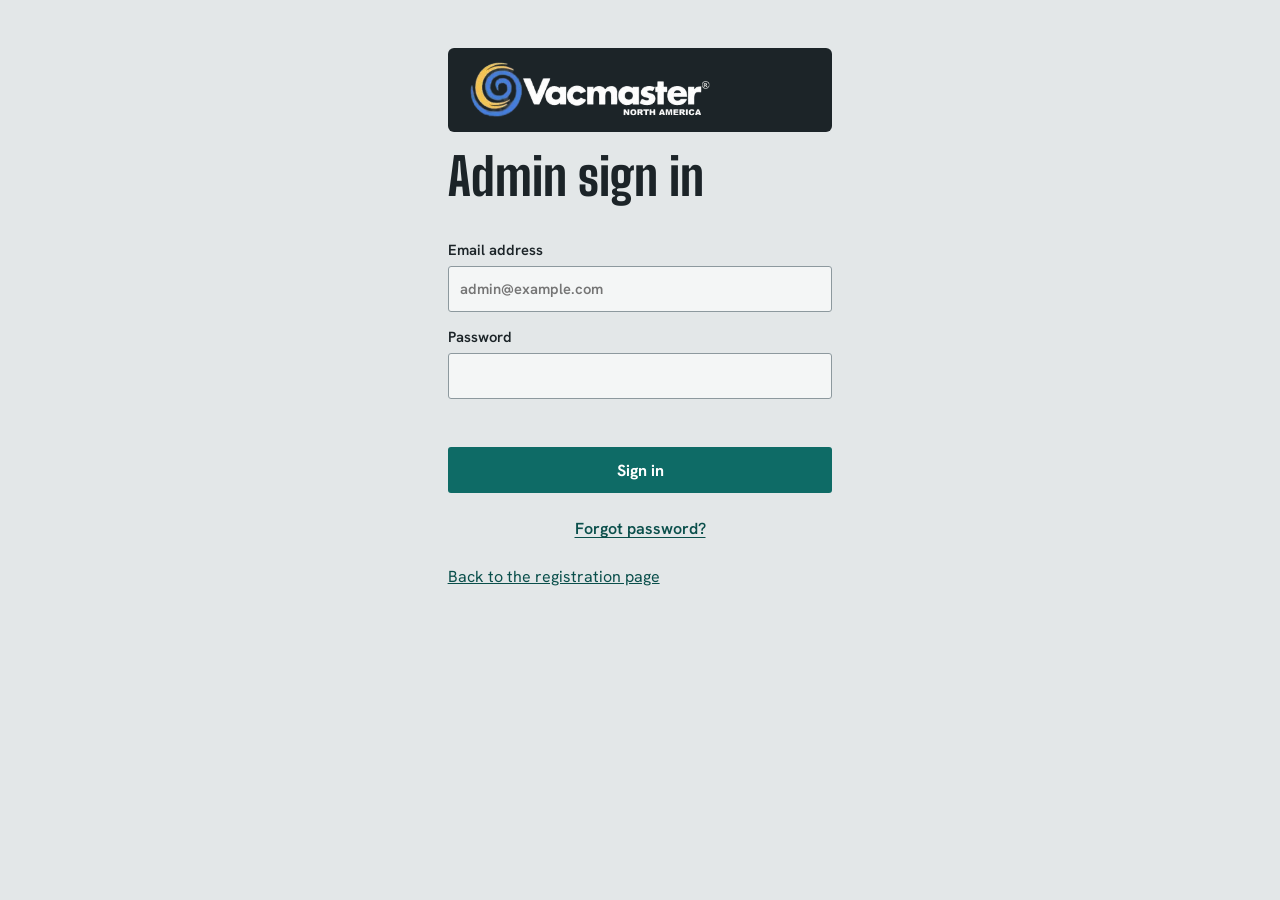
<file: login.html>
<!doctype html>
<html lang="en">
<head>
<meta charset="UTF-8">
<meta name="viewport" content="width=device-width, initial-scale=1, viewport-fit=cover">
<title>VacMaster Admin sign in</title>
<link rel="icon" href="/assets/favicon.png?v=2">
<link rel="preconnect" href="https://fonts.googleapis.com"><link rel="preconnect" href="https://fonts.gstatic.com" crossorigin>
<link rel="stylesheet" href="https://fonts.googleapis.com/css2?family=Big+Shoulders+Display:wght@700;800&family=Hanken+Grotesk:wght@400;600;700&display=swap">
<link rel="stylesheet" href="/assets/admin.css">
</head>
<body class="loginpage">
<main class="login">
<a class="brandcard" href="/" aria-label="VacMaster"><img src="/assets/logo-white.png" alt="VacMaster" width="240" height="55"></a>
<h1 id="pageTitle">Admin sign in</h1>
<form id="loginForm"><label>Email address<input id="email" type="email" required autocomplete="username" placeholder="admin@example.com"></label>
<label>Password<input id="password" type="password" required autocomplete="current-password"></label>
<p class="err" id="loginErr" role="alert"></p><button class="btn">Sign in</button></form>
<button class="link" id="showForgot" type="button">Forgot password?</button>
<section id="forgotPanel" hidden>
<form id="requestOtp"><label>Registered email address<input id="resetEmail" type="email" required autocomplete="email" placeholder="admin@example.com"></label><p class="err" id="forgotErr" role="alert"></p><button class="btn">Send verification OTP</button></form>
<form id="verifyOtp" hidden><label>6-digit email OTP<input id="otp" inputmode="numeric" pattern="[0-9]{6}" maxlength="6" required autocomplete="one-time-code"></label><p class="err" id="otpErr" role="alert"></p><button class="btn">Verify OTP</button></form>
<form id="setPassword" hidden><label>New password<input id="newPassword" type="password" minlength="12" required autocomplete="new-password"></label><label>Confirm new password<input id="confirmPassword" type="password" minlength="12" required autocomplete="new-password"></label><p class="err" id="passwordErr" role="alert"></p><button class="btn">Reset password</button></form>
</section>
<a href="/">Back to the registration page</a>
</main>
<script>
const $ = id => document.getElementById(id);
let resetToken = '';
if (localStorage.getItem('vm_access_token')) location.replace('/admin');
const post = async (url, body) => {
  const r = await fetch(url, {method:'POST', headers:{'Content-Type':'application/json'}, body:JSON.stringify(body)});
  const d = await r.json().catch(()=>({}));
  if (!r.ok) throw new Error(typeof d.detail === 'string' ? d.detail : 'Request failed');
  return d;
};
$('loginForm').addEventListener('submit', async e => {
  e.preventDefault(); $('loginErr').textContent='';
  try { const d=await post('/api/admin/login',{email:$('email').value.trim(),password:$('password').value});
    localStorage.setItem('vm_access_token',d.access_token); localStorage.setItem('vm_refresh_token',d.refresh_token); location.replace('/admin');
  } catch(x) {$('loginErr').textContent=x.message;}
});
$('showForgot').onclick=()=>{$('loginForm').hidden=true;$('showForgot').hidden=true;$('forgotPanel').hidden=false;$('pageTitle').textContent='Reset your password';$('resetEmail').value=$('email').value;};
$('requestOtp').addEventListener('submit',async e=>{e.preventDefault();$('forgotErr').textContent='';try{await post('/api/admin/forgot-password',{email:$('resetEmail').value.trim()});$('requestOtp').hidden=true;$('verifyOtp').hidden=false;$('forgotErr').textContent='';}catch(x){$('forgotErr').textContent=x.message;}});
$('verifyOtp').addEventListener('submit',async e=>{e.preventDefault();$('otpErr').textContent='';try{const d=await post('/api/admin/verify-otp',{email:$('resetEmail').value.trim(),otp:$('otp').value.trim()});resetToken=d.reset_token;$('verifyOtp').hidden=true;$('setPassword').hidden=false;}catch(x){$('otpErr').textContent=x.message;}});
$('setPassword').addEventListener('submit',async e=>{e.preventDefault();$('passwordErr').textContent='';if($('newPassword').value!==$('confirmPassword').value){$('passwordErr').textContent='Passwords do not match';return;}try{await post('/api/admin/reset-password',{reset_token:resetToken,new_password:$('newPassword').value});$('pageTitle').textContent='Password updated';$('setPassword').hidden=true;$('forgotPanel').hidden=true;$('loginForm').hidden=false;$('showForgot').hidden=false;$('loginErr').textContent='Password updated. Sign in using your new password.';}catch(x){$('passwordErr').textContent=x.message;}});
</script>
</body>
</html>
</file>
<file: assets/admin.css>
:root{--bg:#e3e7e8;--ink:#1c2428;--muted:#56646a;--field:#f4f6f6;--line:#8d999e;--rule:#c3cbce;--teal:#0e6b66;--teal-d:#0a4f4b;--stamp:#c8372d;--bar:#1c2428;
--disp:"Big Shoulders Display","Arial Narrow",Impact,sans-serif;--body:"Hanken Grotesk",system-ui,-apple-system,"Segoe UI",sans-serif;
box-sizing:border-box;padding-top:env(safe-area-inset-top,0px);padding-bottom:env(safe-area-inset-bottom,0px)}
@media (prefers-color-scheme:dark){:root:not([data-theme="light"]){--bg:#141a1d;--ink:#e6ebec;--muted:#9aa7ab;--field:#1d2529;--line:#56656b;--rule:#2b373c;--teal:#2fa59d;--teal-d:#43bdb4;--stamp:#ff6f61;--bar:#0e1316}}
html{scroll-padding-top:env(safe-area-inset-top,0px)}
*{box-sizing:border-box}
body{margin:0;background:var(--bg);color:var(--ink);font:400 1rem/1.5 var(--body)}
.shell{display:grid;grid-template-columns:minmax(0,1fr)}
.mbar{display:flex;align-items:center;justify-content:space-between;background:var(--bar);color:#e6ebec;padding:.7rem 1.1rem}
.mbar button{background:none;border:1.5px solid #56656b;color:#e6ebec;border-radius:3px;padding:.45rem .9rem;font-weight:700;min-height:40px}
.mark{font:800 1.7rem/1 var(--disp);letter-spacing:.03em}.mark small{display:block;font:400 .85rem var(--body);color:#9aa7ab;letter-spacing:0;margin-top:.35rem}
.mbar .mark small{display:none}
.side{position:fixed;inset:0 auto 0 0;width:260px;transform:translateX(-105%);transition:transform .2s;z-index:20;overflow:auto;background:var(--bar);color:#e6ebec;display:flex;flex-direction:column;gap:1.6rem;padding:1.4rem .9rem}
.side.open{transform:none}
.scrim{position:fixed;inset:0;background:#0009;z-index:15}
.side .mark{padding:0 .8rem}
.side nav{display:grid;gap:.15rem}
.side nav button{display:flex;align-items:center;background:none;border:0;border-left:4px solid transparent;color:#aab6ba;font:700 1rem var(--body);padding:.8rem .8rem;text-align:left;border-radius:0 3px 3px 0;min-height:46px}
.side nav button:hover{background:#ffffff12;color:#fff}
.side nav button.on{background:#ffffff1c;color:#fff;border-left-color:var(--teal-d)}
.cnt{margin-left:auto;font:700 .9rem/1 var(--disp);font-style:normal;background:var(--stamp);color:#fff;border-radius:3px;padding:.15rem .45rem}
.side .out{margin-top:auto;color:#c9d2d5;text-align:left;padding:.8rem}
main{min-width:0;width:100%;max-width:1080px;margin:0 auto;padding:1.4rem 1.1rem 2rem}
@media(min-width:900px){.shell{grid-template-columns:250px minmax(0,1fr)}.mbar,.scrim{display:none!important}.side{position:sticky;top:0;height:100vh;width:auto;transform:none;transition:none}main{padding:2rem 2rem 2.5rem}}
@media (prefers-reduced-motion:reduce){.side{transition:none}}
h1{font:800 clamp(2.2rem,8vw,3.2rem)/1 var(--disp);margin:0 0 1.1rem}
h2{font:700 1.6rem/1.1 var(--disp);letter-spacing:.02em;margin:1.8rem 0 .5rem}
h3{font:700 1.25rem/1.1 var(--disp);letter-spacing:.02em;margin:0}
button{font:inherit;cursor:pointer}
button:focus-visible,input:focus-visible,select:focus-visible{outline:3px solid var(--teal);outline-offset:2px}
/* steel readout panel */
.panel{position:relative;background:#cdd3d5;color:#1c2428;border-radius:4px;padding:1.1rem .6rem;display:grid;grid-template-columns:1fr 1fr;
box-shadow:inset 0 0 0 2px #aab4b8,inset 0 0 0 5px #dde2e3,0 10px 22px -14px #000a}
.rv{position:absolute;width:10px;height:10px;border-radius:50%;background:radial-gradient(circle at 35% 30%,#f2f5f6,#8b979c);box-shadow:0 1px 1px #0007}
.rv:nth-of-type(1){top:8px;left:8px}.rv:nth-of-type(2){top:8px;right:8px}.rv:nth-of-type(3){bottom:8px;left:8px}.rv:nth-of-type(4){bottom:8px;right:8px}
.read{padding:.5rem 1rem;display:flex;flex-direction:column}.read b{font:800 clamp(2.2rem,7vw,3rem)/1 var(--disp);letter-spacing:.04em;text-shadow:0 1px 0 #f1f4f5}.read span{font-size:.82rem;color:#46545a}
/* ledger rows */
.row{display:grid;gap:.7rem;padding:1rem 0;border-bottom:1.5px solid var(--rule)}
.who{display:grid}.who span,.unit span{color:var(--muted);font-size:.92rem}.unit{display:grid}
.ser{font:800 1.35rem/1.1 var(--disp);letter-spacing:.07em}
.act{display:grid;gap:.5rem;align-content:start}
.tag{display:inline-block;width:fit-content;font:700 .95rem/1 var(--disp);letter-spacing:.06em;border:2px solid;border-radius:3px;padding:.2rem .5rem .25rem;transform:rotate(-2deg)}
.t-pending,.t-expired{color:var(--stamp)}.t-approved{color:var(--teal-d)}.t-completed{color:#fff;background:var(--teal-d);border-color:var(--teal-d)}.t-rejected{color:var(--muted)}
@media (prefers-color-scheme:dark){.t-completed{color:#08201e}}
input,select{font:inherit;color:var(--ink);background:var(--field);border:1.5px solid var(--line);border-radius:3px;padding:.6rem .7rem;min-height:46px;width:100%}
.btn{font:700 1rem var(--body);background:var(--teal);color:#fff;border:0;border-radius:3px;min-height:46px;padding:.6rem 1.2rem}.btn:hover{background:var(--teal-d)}
@media (prefers-color-scheme:dark){.btn{color:#08201e}}
.ghost{background:none;border:1.5px solid var(--line);color:var(--ink);border-radius:3px;padding:.4rem .8rem;min-height:38px;font-weight:600}
.link{background:none;border:0;color:var(--teal-d);font-weight:600;text-decoration:underline;text-underline-offset:3px;padding:.3rem .2rem}.link.bad{color:var(--stamp)}
.tools{display:flex;flex-wrap:wrap;gap:.5rem;margin:.7rem 0}
.tabs{display:flex;gap:1.2rem;margin:0 0 .9rem}.tabs button{background:none;border:0;border-bottom:3px solid transparent;font:700 1rem var(--body);padding:.3rem 0;color:var(--muted)}.tabs .on{color:var(--ink);border-bottom-color:var(--teal)}
.add{display:flex;flex-wrap:wrap;gap:.5rem;margin:.6rem 0}.add input{flex:1 1 150px;width:auto}
.cat{border-left:4px solid var(--teal);padding-left:1rem;margin:1.6rem 0}.cat>.hd{display:flex;justify-content:space-between;align-items:baseline;gap:1rem}
.prod{margin:1.2rem 0 0;padding-left:1rem;border-left:1.5px solid var(--line)}.hd{display:flex;justify-content:space-between;align-items:baseline;gap:1rem}
.mrow{display:flex;flex-wrap:wrap;align-items:baseline;gap:.4rem 1rem;padding:.55rem 0;border-bottom:1.5px solid var(--rule)}.mrow span{flex:1 1 200px;color:var(--muted);font-size:.92rem}
dl.l{margin:.5rem 0 0}dl.l div{display:flex;justify-content:space-between;padding:.4rem 0;border-bottom:1.5px solid var(--rule);max-width:380px}dl.l dt{color:var(--muted)}dl.l dd{margin:0;font:700 1.2rem var(--disp)}
.two{display:grid;gap:1.5rem}
.toast{position:fixed;left:50%;transform:translateX(-50%);bottom:calc(1rem + env(safe-area-inset-bottom,0px));background:var(--bar);color:#fff;padding:.65rem 1rem;border-radius:3px;font-size:.92rem;z-index:9;max-width:90%;box-shadow:0 6px 18px #0007}
.note{font-size:.8rem;color:var(--muted);margin:2rem 0 0}.empty{color:var(--muted);padding:1rem 0}
.drop{position:relative;display:grid;gap:.3rem;justify-items:center;text-align:center;padding:1.6rem 1rem;background:var(--field);border:2px dashed var(--line);border-radius:3px;font-weight:600;cursor:pointer}
.drop small{font-weight:400;color:var(--muted);max-width:52ch}
.drop input{position:absolute;inset:0;opacity:0;cursor:pointer;width:100%;min-height:0}
.drop:focus-within{outline:3px solid var(--teal);outline-offset:2px}.drop.on{border-color:var(--teal);background:transparent}
.imp{margin:.7rem 0 0;padding:.7rem 0;border-top:1.5px solid var(--rule)}.imp:empty{display:none}
.t-claimed{color:var(--teal-d)}
.mail{color:var(--muted);font-size:.92rem}.auto{color:var(--muted);margin:.9rem 0 0;max-width:62ch}
[hidden]{display:none!important}
@media(min-width:640px){.panel{grid-template-columns:repeat(3,1fr)}.panel.three{grid-template-columns:repeat(3,1fr)}.read+.read{border-left:2px solid #1c242833}.panel .read:nth-child(n+8){border-top:0}}
@media(min-width:1100px){.row{grid-template-columns:1fr 1.1fr 1.2fr;gap:1.5rem}.row.s{grid-template-columns:1fr 1.1fr auto}.two{grid-template-columns:1fr 1fr}}
@media(min-width:1280px){.panel.six{grid-template-columns:repeat(6,1fr)}}
.brand{display:flex;align-items:center;gap:.7rem}.lg{display:block;width:42px;height:42px;flex:none;background:#fff;border-radius:4px;padding:3px}
.side .brand{padding:0 .8rem}.side .brand .mark{padding:0}.mbar .mark small{display:none}
label{display:grid;gap:.3rem;font-weight:600;font-size:.92rem}
.up{margin:.3rem 0 .8rem 1rem;padding-left:.8rem;border-left:1.5px dashed var(--line)}
.loginpage .login{max-width:420px;margin:0 auto;padding:3rem 1.1rem;display:grid;gap:1.2rem}
.lgbig{width:92px;height:92px;background:#fff;border-radius:6px;padding:6px;border:1.5px solid var(--rule)}
.login form{display:grid;gap:.9rem}.err{color:var(--stamp);min-height:1.2em;margin:0}.login a{color:var(--teal-d)}
.filters{display:grid;gap:.7rem;grid-template-columns:repeat(auto-fit,minmax(150px,1fr));max-width:600px;margin:.4rem 0 .7rem}
.filters input.idle{opacity:.55}
.presets{display:flex;flex-wrap:wrap;gap:.5rem;margin:.4rem 0 .9rem}
.chip{background:var(--card);color:var(--ink);border:1.5px solid var(--line);border-radius:3px;padding:.55rem .9rem;font:600 .95rem var(--body);min-height:42px;cursor:pointer}
.chip.on{background:var(--teal);color:#fff;border-color:var(--teal)}
@media (prefers-color-scheme:dark){.chip.on{color:#08201e}}
/* Admin account management */
.admin-create{display:grid;gap:.8rem;padding:1rem;border:1.5px solid var(--rule);border-radius:4px;max-width:680px;margin:1rem 0 1.5rem}
.admin-user{display:flex;justify-content:space-between;align-items:center;gap:1rem;padding:1rem 0;border-bottom:1.5px solid var(--rule)}
.admin-user>div:first-child{display:grid;min-width:0}.admin-user span,.admin-user small{color:var(--muted);overflow-wrap:anywhere}
.admin-actions{display:flex;flex-wrap:wrap;align-items:center;gap:.55rem;justify-content:flex-end}
@media(max-width:600px){.admin-user{align-items:flex-start;flex-direction:column}.admin-actions{justify-content:flex-start}}

/* edit registration + bulk unit delete */
.editbox{display:grid;gap:.8rem;padding:1rem 0;border-bottom:1.5px solid var(--rule)}
.egrid{display:grid;gap:.8rem;grid-template-columns:repeat(auto-fit,minmax(210px,1fr))}
.ebtns{display:flex;flex-wrap:wrap;gap:.6rem}
.row .act .ghost{width:fit-content}
.bulk{display:flex;flex-wrap:wrap;align-items:center;gap:.6rem;margin:.6rem 0;padding:.6rem 0;border-top:1.5px solid var(--rule)}
.chk{display:flex;align-items:center;gap:.45rem;font-weight:600}.chk input,.pick{width:20px;min-height:20px;height:20px;flex:none;accent-color:var(--teal)}
.ghost.bad{color:var(--stamp);border-color:var(--stamp)}

/* new white logo: sits directly on the dark bars, and on a dark card on the light login page */
.mlogo{display:block;line-height:0}.mlogo img{display:block;height:34px;width:auto}
.sidebrand{padding:0 .8rem;display:grid;gap:.45rem}.sidebrand img{display:block;width:100%;max-width:190px;height:auto}
.sidebrand small{font:400 .85rem var(--body);color:#9aa7ab;letter-spacing:.04em}
.brandcard{display:block;width:fit-content;max-width:100%;background:var(--bar);border-radius:6px;padding:.9rem 1.4rem}
.brandcard img{display:block;width:min(240px,100%);height:auto}
</file>
